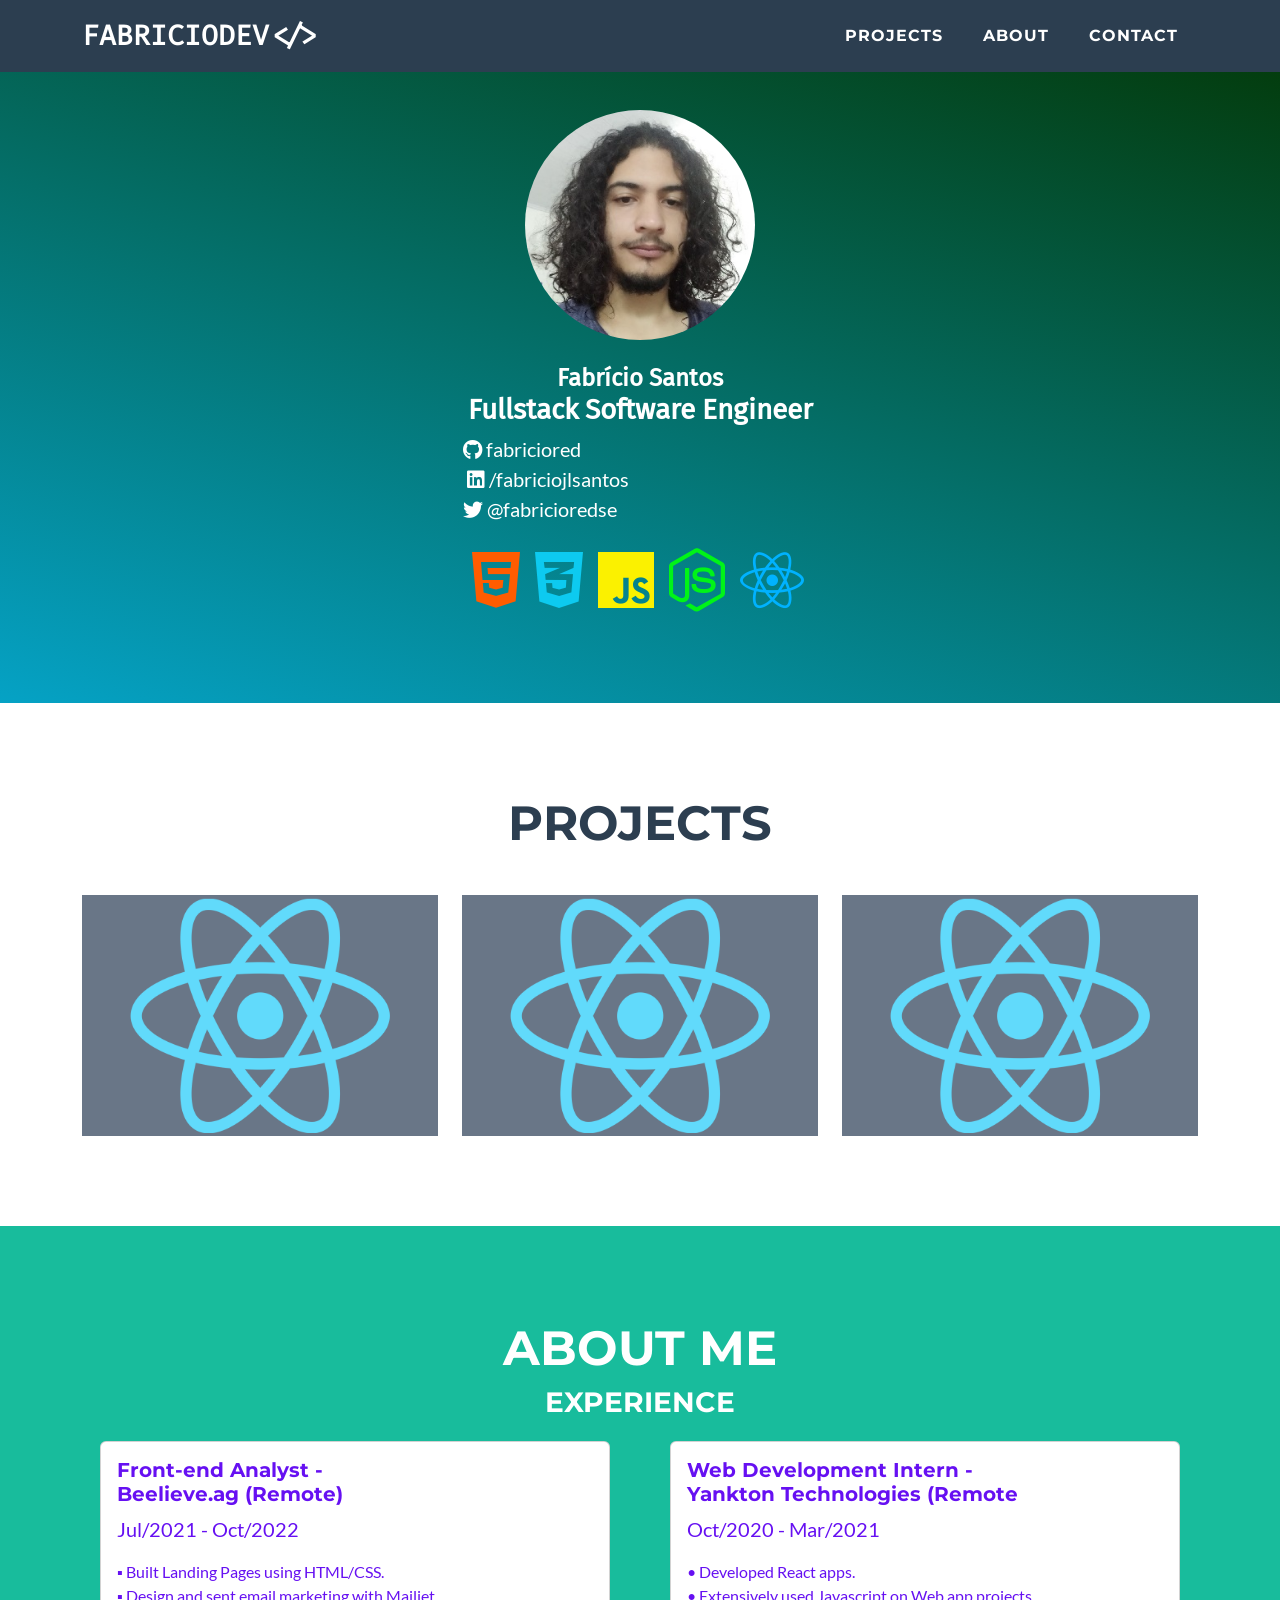
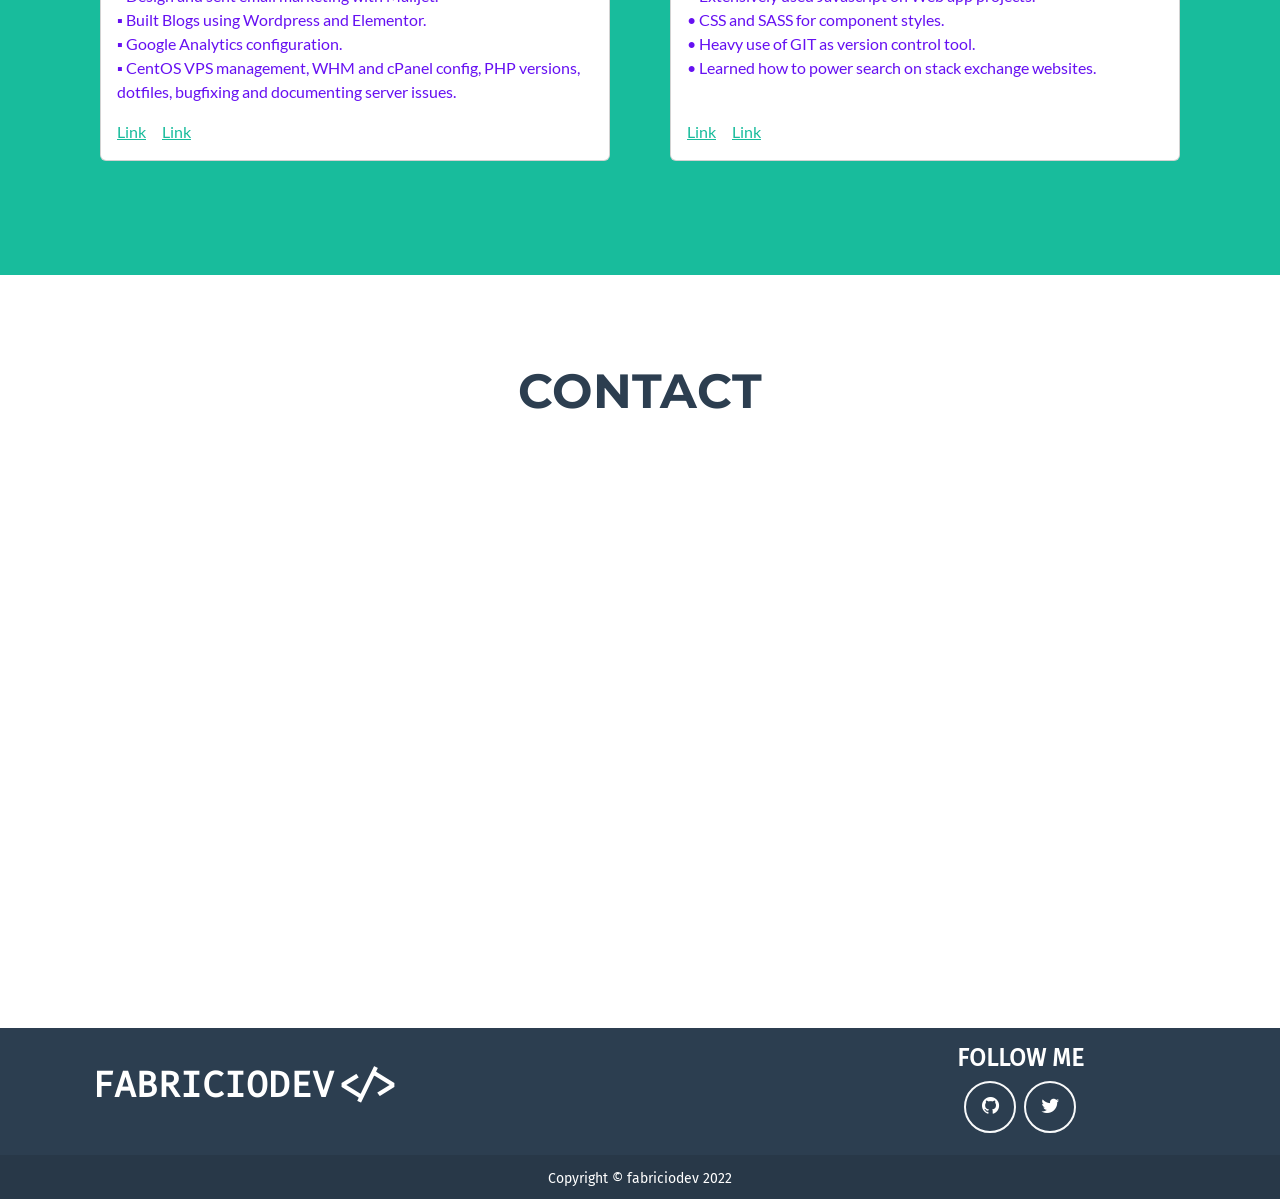
<file: index.html>
<!DOCTYPE html><html lang="en"><head><meta charset="utf-8"><meta name="viewport" content="width=device-width, initial-scale=1.0, shrink-to-fit=no"><title>Home - fabriciodev</title><meta name="description" content="Full-stack Software Engineer"><link rel="icon" type="image/png" sizes="32x32" href="assets/img/favicon.png"><link rel="icon" type="image/png" sizes="32x32" href="assets/img/favicon.png"><link rel="stylesheet" href="assets/bootstrap/css/bootstrap.min.css"><link rel="stylesheet" href="https://use.fontawesome.com/releases/v5.12.0/css/all.css"><link rel="stylesheet" href="https://cdnjs.cloudflare.com/ajax/libs/font-awesome/4.7.0/css/font-awesome.min.css"><link rel="stylesheet" href="assets/fonts/fontawesome5-overrides.min.css"><link rel="stylesheet" href="assets/css/styles.min.css"></head><body id="page-top" data-bs-spy="scroll" data-bs-target="#mainNav" data-bs-offset="72"><nav class="navbar navbar-light navbar-expand-lg fixed-top bg-secondary text-uppercase" id="mainNav" style="height: 72px;"><div class="container"><a class="navbar-brand" href="#page-top" style="font-family: 'Fira Code', monospace;font-size: 28px;">fabriciodev&lt;/&gt;</a><button data-bs-toggle="collapse" data-bs-target="#navbarResponsive" class="navbar-toggler text-white bg-primary navbar-toggler-right text-uppercase rounded" aria-controls="navbarResponsive" aria-expanded="false" aria-label="Toggle navigation"><i class="fa fa-bars"></i></button><div class="collapse navbar-collapse" id="navbarResponsive"><ul class="navbar-nav ms-auto"><li class="nav-item mx-0 mx-lg-1"><a class="nav-link py-3 px-0 px-lg-3 rounded" href="#portfolio">Projects</a></li><li class="nav-item mx-0 mx-lg-1"><a class="nav-link py-3 px-0 px-lg-3 rounded" href="#about">About</a></li><li class="nav-item mx-0 mx-lg-1"><a class="nav-link py-3 px-0 px-lg-3 rounded" href="#contact">Contact</a></li></ul></div></div></nav><header class="text-center text-white bg-primary masthead" style="height: 702.594px;padding: 150px 0px 96px;background: linear-gradient(-162deg, #033602 0%, #05a2c5), rgb(17,77,65);"><div class="container"><img class="rounded-circle img-fluid d-block mx-auto mb-4" src="assets/img/portrait.jpg" style="margin: -40px;height: 230px;"><h2 style="font-family: 'Fira Sans', sans-serif;font-size: 24px;margin: 0px;">Fabrício Santos</h2><h2 style="font-family: 'Fira Sans', sans-serif;">Fullstack Software Engineer</h2><p style="margin: 0px;text-align: center;font-size: 20px;transform: translate(-118px);"><i class="fab fa-github"></i>&nbsp;fabriciored</p><p style="margin: 0px;font-size: 20px;transform: translate(-188px);">&nbsp; &nbsp; &nbsp; &nbsp; &nbsp; &nbsp; &nbsp; &nbsp; &nbsp; &nbsp; &nbsp; &nbsp; &nbsp; &nbsp; &nbsp; &nbsp; &nbsp; &nbsp; &nbsp; &nbsp; &nbsp; &nbsp; &nbsp; &nbsp;&nbsp;<i class="fab fa-linkedin"></i>&nbsp;/fabriciojlsantos</p><p style="margin: 0px;font-size: 20px;transform: translate(-118px);">&nbsp; &nbsp; &nbsp; &nbsp; &nbsp;<i class="fab fa-twitter"></i>&nbsp;@fabricioredse</p><h2 class="font-weight-light mb-0" style="margin: 24px;"><i class="fab fa-html5" style="font-size: 64px;color: rgb(255,92,0);"></i>&nbsp; &nbsp;<i class="fab fa-css3-alt" style="font-size: 64px;color: var(--bs-cyan);"></i>&nbsp; &nbsp;<i class="fab fa-js" style="font-size: 64px;color: rgb(251,241,0);"></i>&nbsp; &nbsp;<i class="fab fa-node-js" style="color: #00f418;font-size: 64px;"></i>&nbsp; &nbsp;<i class="fab fa-react" style="color: #00b2ff;font-size: 64px;"></i>&nbsp;</h2></div></header><section id="portfolio" class="portfolio" style="/*height: 691.531px;*/padding: 60px 0px;"><div class="container"><h2 class="text-uppercase text-center text-secondary" style="height: 32px;margin: 40px;margin-bottom: 60px;">Projects</h2><div class="row"><div class="col-md-6 col-lg-4"><a class="d-block mx-auto portfolio-item" href="#portfolio-modal-1" data-bs-toggle="modal"><div class="d-flex portfolio-item-caption position-absolute h-100 w-100"><div class="text-center text-white my-auto portfolio-item-caption-content w-100"><i class="fa fa-search-plus fa-3x"></i></div></div><img class="img-fluid" src="assets/img/portfolio/projeto1.png"></a></div><div class="col-md-6 col-lg-4"><a class="d-block mx-auto portfolio-item" href="#portfolio-modal-2" data-bs-toggle="modal"><div class="d-flex portfolio-item-caption position-absolute h-100 w-100"><div class="text-center text-white my-auto portfolio-item-caption-content w-100"><i class="fa fa-search-plus fa-3x"></i></div></div><img class="img-fluid" src="assets/img/portfolio/projeto1.png"></a></div><div class="col-md-6 col-lg-4"><a class="d-block mx-auto portfolio-item" href="#portfolio-modal-3" data-bs-toggle="modal"><div class="d-flex portfolio-item-caption position-absolute h-100 w-100"><div class="text-center text-white my-auto portfolio-item-caption-content w-100"><i class="fa fa-search-plus fa-3x"></i></div></div><img class="img-fluid" src="assets/img/portfolio/projeto1.png"></a></div></div></div></section><section class="text-white bg-primary mb-0" id="about"><div class="container"><h2 class="text-uppercase text-center text-white" style="padding-top: 6px;">About me</h2><h3 class="text-uppercase text-center text-white" style="margin-bottom: -20px;margin-top: 18px;">Experience</h3><div class="text-center mt-4"></div></div><div class="container"><div class="row"><div class="col-md-6"><div class="card" style="margin: 18px;"><div class="card-body"><h5 style="color: var(--bs-indigo);">Front-end Analyst -&nbsp;<br><strong>Beelieve.ag (Remote)</strong><br></h5><p class="lead" style="color: var(--bs-indigo);">Jul/2021 - Oct/2022</p><p class="card-text" style="color: var(--bs-indigo);">▪ Built Landing Pages using HTML/CSS.<br>▪ Design and sent email marketing with Mailjet.<br>▪ Built Blogs using Wordpress and Elementor.<br>▪ Google Analytics configuration.<br>▪ CentOS VPS management, WHM and cPanel config, PHP versions, dotfiles, bugfixing and documenting server issues.<br></p><a class="card-link" href="#">Link</a><a class="card-link" href="#">Link</a></div></div></div><div class="col-md-6"><div class="card" style="margin: 18px;"><div class="card-body"><h5 style="color: var(--bs-indigo);">Web Development Intern -&nbsp;<br>Yankton Technologies (Remote</h5><p class="lead" style="color: var(--bs-indigo);">Oct/2020 - Mar/2021</p><p class="card-text" style="color: var(--bs-indigo);">• Developed React apps.<br>• Extensively used Javascript on Web app projects.<br>• CSS and SASS for component styles.<br>• Heavy use of GIT as version control tool.<br>• Learned how to power search on stack exchange websites.<br><br></p><a class="card-link" href="#">Link</a><a class="card-link" href="#">Link</a></div></div></div></div></div></section><section id="contact" style="padding-bottom: 60px;"><div class="container"><h2 class="text-uppercase text-center text-secondary mb-0" style="margin: 0px;padding: 0px;padding-bottom: 12px;">Contact</h2></div>
    <iframe
      id="JotFormIFrame-223446241937054"
      title="Formulário"
      onload="window.parent.scrollTo(0,0)"
      allowtransparency="true"
      allowfullscreen="true"
      allow="geolocation; microphone; camera"
      src="https://form.jotform.com/223446241937054"
      frameborder="0"
      style="
      min-width: 100%;
      height:539px;
      border:none;"
      scrolling="no"
    >
    </iframe>
    <script type="text/javascript">
      var ifr = document.getElementById("JotFormIFrame-223446241937054");
      if (ifr) {
        var src = ifr.src;
        var iframeParams = [];
        if (window.location.href && window.location.href.indexOf("?") > -1) {
          iframeParams = iframeParams.concat(window.location.href.substr(window.location.href.indexOf("?") + 1).split('&'));
        }
        if (src && src.indexOf("?") > -1) {
          iframeParams = iframeParams.concat(src.substr(src.indexOf("?") + 1).split("&"));
          src = src.substr(0, src.indexOf("?"))
        }
        iframeParams.push("isIframeEmbed=1");
        ifr.src = src + "?" + iframeParams.join('&');
      }
      window.handleIFrameMessage = function(e) {
        if (typeof e.data === 'object') { return; }
        var args = e.data.split(":");
        if (args.length > 2) { iframe = document.getElementById("JotFormIFrame-" + args[(args.length - 1)]); } else { iframe = document.getElementById("JotFormIFrame"); }
        if (!iframe) { return; }
        switch (args[0]) {
          case "scrollIntoView":
            iframe.scrollIntoView();
            break;
          case "setHeight":
            iframe.style.height = args[1] + "px";
            break;
          case "collapseErrorPage":
            if (iframe.clientHeight > window.innerHeight) {
              iframe.style.height = window.innerHeight + "px";
            }
            break;
          case "reloadPage":
            window.location.reload();
            break;
          case "loadScript":
            if( !window.isPermitted(e.origin, ['jotform.com', 'jotform.pro']) ) { break; }
            var src = args[1];
            if (args.length > 3) {
                src = args[1] + ':' + args[2];
            }
            var script = document.createElement('script');
            script.src = src;
            script.type = 'text/javascript';
            document.body.appendChild(script);
            break;
          case "exitFullscreen":
            if      (window.document.exitFullscreen)        window.document.exitFullscreen();
            else if (window.document.mozCancelFullScreen)   window.document.mozCancelFullScreen();
            else if (window.document.mozCancelFullscreen)   window.document.mozCancelFullScreen();
            else if (window.document.webkitExitFullscreen)  window.document.webkitExitFullscreen();
            else if (window.document.msExitFullscreen)      window.document.msExitFullscreen();
            break;
        }
        var isJotForm = (e.origin.indexOf("jotform") > -1) ? true : false;
        if(isJotForm && "contentWindow" in iframe && "postMessage" in iframe.contentWindow) {
          var urls = {"docurl":encodeURIComponent(document.URL),"referrer":encodeURIComponent(document.referrer)};
          iframe.contentWindow.postMessage(JSON.stringify({"type":"urls","value":urls}), "*");
        }
      };
      window.isPermitted = function(originUrl, whitelisted_domains) {
        var url = document.createElement('a');
        url.href = originUrl;
        var hostname = url.hostname;
        var result = false;
        if( typeof hostname !== 'undefined' ) {
          whitelisted_domains.forEach(function(element) {
              if( hostname.slice((-1 * element.length - 1)) === '.'.concat(element) ||  hostname === element ) {
                  result = true;
              }
          });
          return result;
        }
      };
      if (window.addEventListener) {
        window.addEventListener("message", handleIFrameMessage, false);
      } else if (window.attachEvent) {
        window.attachEvent("onmessage", handleIFrameMessage);
      }
      </script></section><footer class="text-center footer" style="padding: 40px 0px;padding-top: 16px;padding-bottom: 6px;"><div class="container"><div class="row"><div class="col-md-4 d-flex justify-content-xxl-center align-items-xxl-center mb-5 mb-lg-0" style="padding-top: 10px;"><h4 class="text-uppercase mb-4" style="font-family: 'Fira Code', monospace;font-size: 36px;margin: 10px;">Fabriciodev&lt;/&gt;</h4></div><div class="col-md-4"><p class="lead mb-0"></p></div><div class="col-md-4 d-flex flex-column justify-content-xxl-center align-items-xxl-center mb-5 mb-lg-0"><h4 class="text-uppercase" style="font-family: 'Fira Sans', sans-serif;">Follow me</h4><ul class="list-inline"><li class="list-inline-item"></li><li class="list-inline-item"><a class="btn btn-outline-light text-center btn-social rounded-circle" role="button" href="#"><i class="fa fa-github fa-fw"></i></a></li><li class="list-inline-item"><a class="btn btn-outline-light text-center btn-social rounded-circle" role="button" href="#"><i class="fa fa-twitter fa-fw"></i></a></li><li class="list-inline-item"></li></ul></div></div></div></footer><div class="text-center text-white copyright" style="padding: 0px 0px;padding-top: 10px;padding-bottom: 10px;"><div class="container"><small style="font-family: 'Fira Sans', sans-serif;">Copyright ©&nbsp;fabriciodev 2022</small></div></div><div class="d-lg-none scroll-to-top position-fixed rounded"><a class="text-center d-block rounded text-white" href="#page-top"><i class="fa fa-chevron-up"></i></a></div><div class="modal text-center" role="dialog" tabindex="-1" id="portfolio-modal-1"><div class="modal-dialog modal-lg" role="document"><div class="modal-content"><div class="modal-header"><button type="button" class="btn-close" data-bs-dismiss="modal" aria-label="Close"></button></div><div class="modal-body"><div class="container text-center"><div class="row"><div class="col-lg-8 mx-auto"><h2 class="text-uppercase text-secondary mb-0">Project Name</h2><hr class="star-dark mb-5"><img class="img-fluid mb-5" src="assets/img/portfolio/cabin.png"><p class="mb-5">Lorem ipsum dolor sit amet, consectetur adipisicing elit. Mollitia neque assumenda ipsam nihil, molestias magnam, recusandae quos quis inventore quisquam velit asperiores, vitae? Reprehenderit soluta, eos quod consequuntur itaque. Nam.</p></div></div></div></div><div class="modal-footer pb-5"><a class="btn btn-primary btn-lg mx-auto rounded-pill portfolio-modal-dismiss" role="button" data-bs-dismiss="modal"><i class="fa fa-close"></i>&nbsp;Close Project</a></div></div></div></div><div class="modal text-center" role="dialog" tabindex="-1" id="portfolio-modal-2"><div class="modal-dialog modal-lg" role="document"><div class="modal-content"><div class="modal-header"><button type="button" class="btn-close" data-bs-dismiss="modal" aria-label="Close"></button></div><div class="modal-body"><div class="container text-center"><div class="row"><div class="col-lg-8 mx-auto"><h2 class="text-uppercase text-secondary mb-0">Project Name</h2><hr class="star-dark mb-5"><img class="img-fluid mb-5" src="assets/img/portfolio/cake.png"><p class="mb-5">Lorem ipsum dolor sit amet, consectetur adipisicing elit. Mollitia neque assumenda ipsam nihil, molestias magnam, recusandae quos quis inventore quisquam velit asperiores, vitae? Reprehenderit soluta, eos quod consequuntur itaque. Nam.</p></div></div></div></div><div class="modal-footer pb-5"><a class="btn btn-primary btn-lg mx-auto rounded-pill portfolio-modal-dismiss" role="button" data-bs-dismiss="modal"><i class="fa fa-close"></i>&nbsp;Close Project</a></div></div></div></div><div class="modal text-center" role="dialog" tabindex="-1" id="portfolio-modal-3"><div class="modal-dialog modal-lg" role="document"><div class="modal-content"><div class="modal-header"><button type="button" class="btn-close" data-bs-dismiss="modal" aria-label="Close"></button></div><div class="modal-body"><div class="container text-center"><div class="row"><div class="col-lg-8 mx-auto"><h2 class="text-uppercase text-secondary mb-0">Project Name</h2><hr class="star-dark mb-5"><img class="img-fluid mb-5" src="assets/img/portfolio/circus.png"><p class="mb-5">Lorem ipsum dolor sit amet, consectetur adipisicing elit. Mollitia neque assumenda ipsam nihil, molestias magnam, recusandae quos quis inventore quisquam velit asperiores, vitae? Reprehenderit soluta, eos quod consequuntur itaque. Nam.</p></div></div></div></div><div class="modal-footer pb-5"><a class="btn btn-primary btn-lg mx-auto rounded-pill portfolio-modal-dismiss" role="button" data-bs-dismiss="modal"><i class="fa fa-close"></i>&nbsp;Close Project</a></div></div></div></div><div class="modal text-center" role="dialog" tabindex="-1" id="portfolio-modal-4"><div class="modal-dialog modal-lg" role="document"><div class="modal-content"><div class="modal-header"><button type="button" class="btn-close" data-bs-dismiss="modal" aria-label="Close"></button></div><div class="modal-body"><div class="container text-center"><div class="row"><div class="col-lg-8 mx-auto"><h2 class="text-uppercase text-secondary mb-0">Project Name</h2><hr class="star-dark mb-5"><img class="img-fluid mb-5" src="assets/img/portfolio/game.png"><p class="mb-5">Lorem ipsum dolor sit amet, consectetur adipisicing elit. Mollitia neque assumenda ipsam nihil, molestias magnam, recusandae quos quis inventore quisquam velit asperiores, vitae? Reprehenderit soluta, eos quod consequuntur itaque. Nam.</p></div></div></div></div><div class="modal-footer pb-5"><a class="btn btn-primary btn-lg mx-auto rounded-pill portfolio-modal-dismiss" role="button" data-bs-dismiss="modal"><i class="fa fa-close"></i>&nbsp;Close Project</a></div></div></div></div><div class="modal text-center" role="dialog" tabindex="-1" id="portfolio-modal-5"><div class="modal-dialog modal-lg" role="document"><div class="modal-content"><div class="modal-header"><button type="button" class="btn-close" data-bs-dismiss="modal" aria-label="Close"></button></div><div class="modal-body"><div class="container text-center"><div class="row"><div class="col-lg-8 mx-auto"><h2 class="text-uppercase text-secondary mb-0">Project Name</h2><hr class="star-dark mb-5"><img class="img-fluid mb-5" src="assets/img/portfolio/safe.png"><p class="mb-5">Lorem ipsum dolor sit amet, consectetur adipisicing elit. Mollitia neque assumenda ipsam nihil, molestias magnam, recusandae quos quis inventore quisquam velit asperiores, vitae? Reprehenderit soluta, eos quod consequuntur itaque. Nam.</p></div></div></div></div><div class="modal-footer pb-5"><a class="btn btn-primary btn-lg mx-auto rounded-pill portfolio-modal-dismiss" role="button" data-bs-dismiss="modal"><i class="fa fa-close"></i>&nbsp;Close Project</a></div></div></div></div><div class="modal text-center" role="dialog" tabindex="-1" id="portfolio-modal-6"><div class="modal-dialog modal-lg" role="document"><div class="modal-content"><div class="modal-header"><button type="button" class="btn-close" data-bs-dismiss="modal" aria-label="Close"></button></div><div class="modal-body"><div class="container text-center"><div class="row"><div class="col-lg-8 mx-auto"><h2 class="text-uppercase text-secondary mb-0">Project Name</h2><hr class="star-dark mb-5"><img class="img-fluid mb-5" src="assets/img/portfolio/submarine.png"><p class="mb-5">Lorem ipsum dolor sit amet, consectetur adipisicing elit. Mollitia neque assumenda ipsam nihil, molestias magnam, recusandae quos quis inventore quisquam velit asperiores, vitae? Reprehenderit soluta, eos quod consequuntur itaque. Nam.</p></div></div></div></div><div class="modal-footer pb-5"><a class="btn btn-primary btn-lg mx-auto rounded-pill portfolio-modal-dismiss" role="button" data-bs-dismiss="modal"><i class="fa fa-close"></i>&nbsp;Close Project</a></div></div></div></div><script src="https://cdn.jsdelivr.net/npm/bootstrap@5.2.2/dist/js/bootstrap.bundle.min.js"></script><script src="assets/js/script.min.js"></script></body></html>
</file>
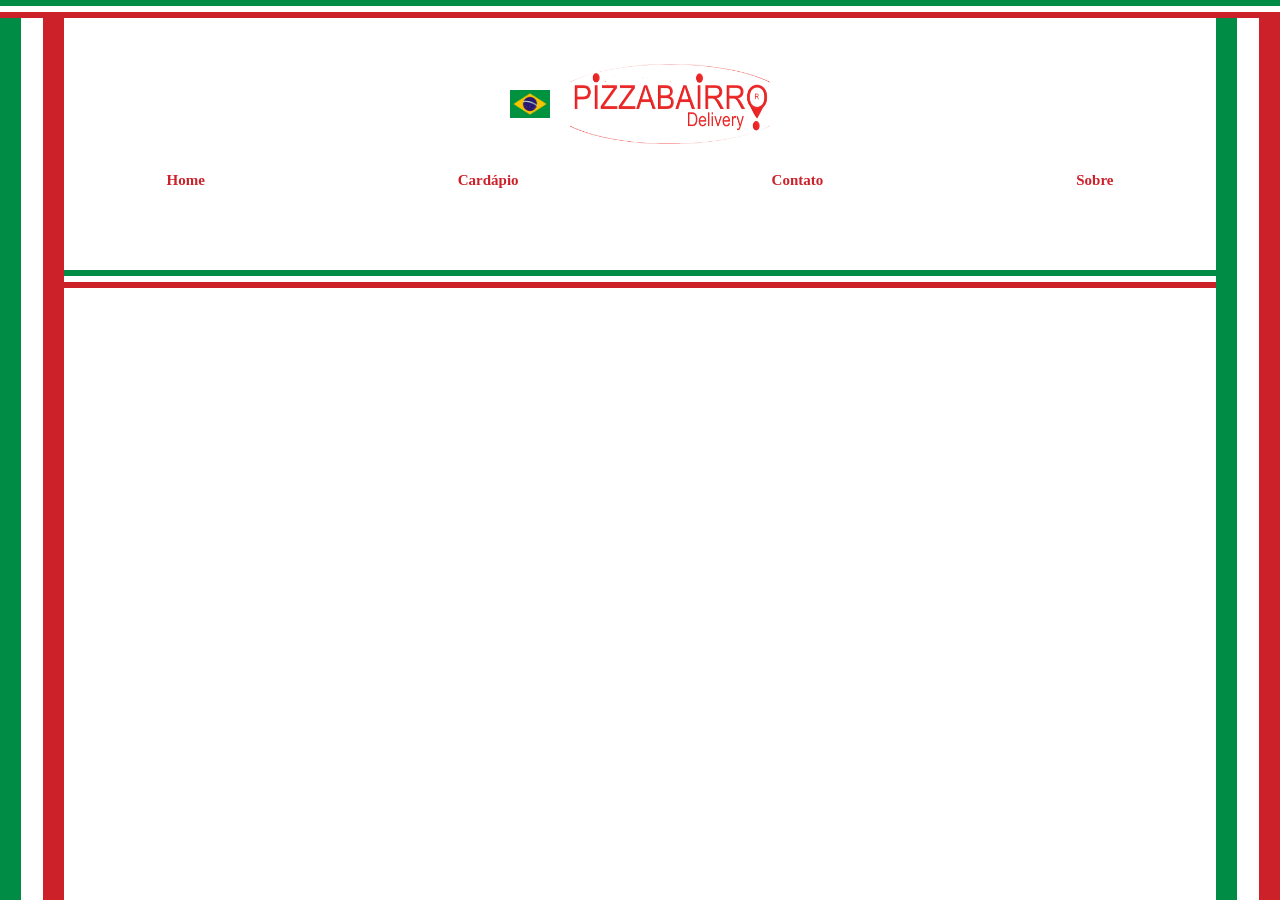
<file: cardapio.html>
<!DOCTYPE html>
<html lang="en">
  <head>
    <meta charset="UTF-8" />
    <meta name="viewport" content="width=device-width, initial-scale=1.0" />
    <title>Pizzabairro</title>
    <link rel="stylesheet" href="css/styles.css" />
    <link rel="preconnect" href="https://fonts.gstatic.com" />
    <link
      href="https://fonts.googleapis.com/css2?family=Yusei+Magic&display=swap"
      rel="stylesheet"
    />
  </head>
  <body>

    
    <div class="topbar"></div>
    <div class="topbar_"></div>
    <div class="leftbar"></div>
    <div class="rightbar"></div> 

    <div class="wrapper">
        <div class="header">
            <img class="bandeira" src="img/bandeira.png" alt="" />
            <img class="logo" src="img/PizzabairroLogo.png" alt="">
          </div>
      <div class="navbar">
        <ul>
          <li>
            <h2 class="navitem"><a href="/index.html">Home</a></h2>
          </li>
          <li>
            <h2 class="navitem"><a href="/cardapio.html">Cardápio</a></h2>
          </li>
          <li>
            <h2 class="navitem"><a href="/contato.html">Contato</a></h2>
          </li>
          <li>
            <h2 class="navitem"><a href="/sobre.html">Sobre</a></h2>
          </li>
        </ul>
      </div>
      <div class="topbar"></div>
      
    </div>
  </body>
</html>
</file>
<file: css/styles.css>
body {
  margin: 0;
}
.topbar{
    width: 100vw;
    height: 2%;
    position: absolute !important;
    top: 0;
    margin-bottom: 15px;
    background: linear-gradient(
    to bottom,
    #008c45,
    #008c45 33.33%,
    white 33.33%,
    white 66.66%,
    #cd212a 66.66%
  );
}
.topbar_{
    width: 100vw;
    height: 2%;
    position: absolute !important;
    top: 30%;
    margin-bottom: 15px;
    background: linear-gradient(
    to bottom,
    #008c45,
    #008c45 33.33%,
    white 33.33%,
    white 66.66%,
    #cd212a 66.66%
  );
}
.header {
    margin-top: 5%;
  display: flex;
  align-items: center;
  justify-content: center;
  background-color: white
  ;
}
.header h1 {
  font-family: "Yusei Magic", sans-serif;
  color: #cd212a;
}
.bandeira {
    width: 40px;
    height: 28px;
    margin-right: 20px;
}
.logo {
    width: 200px;
    height: 80px;
}
.navbar ul {
  display: flex;
  flex-direction: row;
  justify-content: space-around;
  list-style-type: none;
  padding-right: 40px;
  margin: 15;
}
.navbar ul a {
  text-decoration: none;
  color: #cd212a;
}
.navitem {
  font-size: 15px;
}
.wrapper {
  width: 100%;
  margin: auto;
}
.leftbar {
  height: 100vh;
  width: 5%;
  background: linear-gradient(
    to right,
    #008c45,
    #008c45 33.33%,
    white 33.33%,
    white 66.66%,
    #cd212a 66.66%
  );
  position: absolute;
  left: 0;
  top: 0;
}
.rightbar {
  height: 100vh;
  width: 5%;
  background: linear-gradient(
    to right,
    #008c45,
    #008c45 33.33%,
    white 33.33%,
    white 66.66%,
    #cd212a 66.66%
  );
  position: absolute;
  right: 0;
  top: 0;
}
</file>
<file: assets/fonts/fontawesome5-overrides.min.css>
.fab.fa-bitcoin:before{content:"\f379"}.far.fa-calendar:before,.fas.fa-calendar:before{content:"\f133"}.far.fa-clipboard:before,.fas.fa-clipboard:before{content:"\f328"}.fab.fa-facebook-f:before{content:"\f39e"}.fab.fa-google-plus:before{content:"\f2b3"}.fas.fa-hotel:before{content:"\f594"}.fab.fa-linkedin:before{content:"\f08c"}.fas.fa-reply:before{content:"\f3e5"}.fas.fa-thermometer:before{content:"\f491"}.fab.fa-vimeo:before{content:"\f40a"}.far.fa-window-close:before,.fas.fa-window-close:before{content:"\f410"}.fab.fa-youtube-square:before{content:"\f431"}
</file>
<file: assets/css/styles.min.css>
@font-face{font-family:'Fira Code';src:url(../../assets/fonts//s/firacode/v21/uU9eCBsR6Z2vfE9aq3bL0fxyUs4tcw4W_D1sJV37Nv7g.woff2) format('woff2');font-weight:400;font-style:normal;font-display:swap;unicode-range:U+0460-052F,U+1C80-1C88,U+20B4,U+2DE0-2DFF,U+A640-A69F,U+FE2E-FE2F}@font-face{font-family:'Fira Code';src:url(../../assets/fonts//s/firacode/v21/uU9eCBsR6Z2vfE9aq3bL0fxyUs4tcw4W_D1sJVT7Nv7g.woff2) format('woff2');font-weight:400;font-style:normal;font-display:swap;unicode-range:U+0301,U+0400-045F,U+0490-0491,U+04B0-04B1,U+2116}@font-face{font-family:'Fira Code';src:url(../../assets/fonts//s/firacode/v21/uU9eCBsR6Z2vfE9aq3bL0fxyUs4tcw4W_D1sJVz7Nv7g.woff2) format('woff2');font-weight:400;font-style:normal;font-display:swap;unicode-range:U+1F00-1FFF}@font-face{font-family:'Fira Code';src:url(../../assets/fonts//s/firacode/v21/uU9eCBsR6Z2vfE9aq3bL0fxyUs4tcw4W_D1sJVP7Nv7g.woff2) format('woff2');font-weight:400;font-style:normal;font-display:swap;unicode-range:U+0370-03FF}@font-face{font-family:'Fira Code';src:url(../../assets/fonts//s/firacode/v21/uU9eCBsR6Z2vfE9aq3bL0fxyUs4tcw4W_D1sJV77Nv7g.woff2) format('woff2');font-weight:400;font-style:normal;font-display:swap;unicode-range:U+0100-024F,U+0259,U+1E00-1EFF,U+2020,U+20A0-20AB,U+20AD-20CF,U+2113,U+2C60-2C7F,U+A720-A7FF}@font-face{font-family:'Fira Code';src:url(../../assets/fonts//s/firacode/v21/uU9eCBsR6Z2vfE9aq3bL0fxyUs4tcw4W_D1sJVD7Ng.woff2) format('woff2');font-weight:400;font-style:normal;font-display:swap;unicode-range:U+0000-00FF,U+0131,U+0152-0153,U+02BB-02BC,U+02C6,U+02DA,U+02DC,U+2000-206F,U+2074,U+20AC,U+2122,U+2191,U+2193,U+2212,U+2215,U+FEFF,U+FFFD}@font-face{font-family:'Fira Sans';src:url(../../assets/fonts//s/firasans/v16/va9E4kDNxMZdWfMOD5VvmojLeTY.woff2) format('woff2');font-weight:400;font-style:normal;font-display:swap;unicode-range:U+0460-052F,U+1C80-1C88,U+20B4,U+2DE0-2DFF,U+A640-A69F,U+FE2E-FE2F}@font-face{font-family:'Fira Sans';src:url(../../assets/fonts//s/firasans/v16/va9E4kDNxMZdWfMOD5Vvk4jLeTY.woff2) format('woff2');font-weight:400;font-style:normal;font-display:swap;unicode-range:U+0301,U+0400-045F,U+0490-0491,U+04B0-04B1,U+2116}@font-face{font-family:'Fira Sans';src:url(../../assets/fonts//s/firasans/v16/va9E4kDNxMZdWfMOD5Vvm4jLeTY.woff2) format('woff2');font-weight:400;font-style:normal;font-display:swap;unicode-range:U+1F00-1FFF}@font-face{font-family:'Fira Sans';src:url(../../assets/fonts//s/firasans/v16/va9E4kDNxMZdWfMOD5VvlIjLeTY.woff2) format('woff2');font-weight:400;font-style:normal;font-display:swap;unicode-range:U+0370-03FF}@font-face{font-family:'Fira Sans';src:url(../../assets/fonts//s/firasans/v16/va9E4kDNxMZdWfMOD5VvmIjLeTY.woff2) format('woff2');font-weight:400;font-style:normal;font-display:swap;unicode-range:U+0102-0103,U+0110-0111,U+0128-0129,U+0168-0169,U+01A0-01A1,U+01AF-01B0,U+1EA0-1EF9,U+20AB}@font-face{font-family:'Fira Sans';src:url(../../assets/fonts//s/firasans/v16/va9E4kDNxMZdWfMOD5VvmYjLeTY.woff2) format('woff2');font-weight:400;font-style:normal;font-display:swap;unicode-range:U+0100-024F,U+0259,U+1E00-1EFF,U+2020,U+20A0-20AB,U+20AD-20CF,U+2113,U+2C60-2C7F,U+A720-A7FF}@font-face{font-family:'Fira Sans';src:url(../../assets/fonts//s/firasans/v16/va9E4kDNxMZdWfMOD5Vvl4jL.woff2) format('woff2');font-weight:400;font-style:normal;font-display:swap;unicode-range:U+0000-00FF,U+0131,U+0152-0153,U+02BB-02BC,U+02C6,U+02DA,U+02DC,U+2000-206F,U+2074,U+20AC,U+2122,U+2191,U+2193,U+2212,U+2215,U+FEFF,U+FFFD}@font-face{font-family:Lato;src:url(../../assets/fonts//s/lato/v23/S6u8w4BMUTPHjxsAUi-qJCY.woff2) format('woff2');font-weight:400;font-style:italic;font-display:swap;unicode-range:U+0100-024F,U+0259,U+1E00-1EFF,U+2020,U+20A0-20AB,U+20AD-20CF,U+2113,U+2C60-2C7F,U+A720-A7FF}@font-face{font-family:Lato;src:url(../../assets/fonts//s/lato/v23/S6u8w4BMUTPHjxsAXC-q.woff2) format('woff2');font-weight:400;font-style:italic;font-display:swap;unicode-range:U+0000-00FF,U+0131,U+0152-0153,U+02BB-02BC,U+02C6,U+02DA,U+02DC,U+2000-206F,U+2074,U+20AC,U+2122,U+2191,U+2193,U+2212,U+2215,U+FEFF,U+FFFD}@font-face{font-family:Lato;src:url(../../assets/fonts//s/lato/v23/S6u_w4BMUTPHjxsI5wq_FQft1dw.woff2) format('woff2');font-weight:700;font-style:italic;font-display:swap;unicode-range:U+0100-024F,U+0259,U+1E00-1EFF,U+2020,U+20A0-20AB,U+20AD-20CF,U+2113,U+2C60-2C7F,U+A720-A7FF}@font-face{font-family:Lato;src:url(../../assets/fonts//s/lato/v23/S6u_w4BMUTPHjxsI5wq_Gwft.woff2) format('woff2');font-weight:700;font-style:italic;font-display:swap;unicode-range:U+0000-00FF,U+0131,U+0152-0153,U+02BB-02BC,U+02C6,U+02DA,U+02DC,U+2000-206F,U+2074,U+20AC,U+2122,U+2191,U+2193,U+2212,U+2215,U+FEFF,U+FFFD}@font-face{font-family:Lato;src:url(../../assets/fonts//s/lato/v23/S6uyw4BMUTPHjxAwXjeu.woff2) format('woff2');font-weight:400;font-style:normal;font-display:swap;unicode-range:U+0100-024F,U+0259,U+1E00-1EFF,U+2020,U+20A0-20AB,U+20AD-20CF,U+2113,U+2C60-2C7F,U+A720-A7FF}@font-face{font-family:Lato;src:url(../../assets/fonts//s/lato/v23/S6uyw4BMUTPHjx4wXg.woff2) format('woff2');font-weight:400;font-style:normal;font-display:swap;unicode-range:U+0000-00FF,U+0131,U+0152-0153,U+02BB-02BC,U+02C6,U+02DA,U+02DC,U+2000-206F,U+2074,U+20AC,U+2122,U+2191,U+2193,U+2212,U+2215,U+FEFF,U+FFFD}@font-face{font-family:Lato;src:url(../../assets/fonts//s/lato/v23/S6u9w4BMUTPHh6UVSwaPGR_p.woff2) format('woff2');font-weight:700;font-style:normal;font-display:swap;unicode-range:U+0100-024F,U+0259,U+1E00-1EFF,U+2020,U+20A0-20AB,U+20AD-20CF,U+2113,U+2C60-2C7F,U+A720-A7FF}@font-face{font-family:Lato;src:url(../../assets/fonts//s/lato/v23/S6u9w4BMUTPHh6UVSwiPGQ.woff2) format('woff2');font-weight:700;font-style:normal;font-display:swap;unicode-range:U+0000-00FF,U+0131,U+0152-0153,U+02BB-02BC,U+02C6,U+02DA,U+02DC,U+2000-206F,U+2074,U+20AC,U+2122,U+2191,U+2193,U+2212,U+2215,U+FEFF,U+FFFD}@font-face{font-family:Montserrat;src:url(../../assets/fonts//s/montserrat/v25/JTUSjIg1_i6t8kCHKm459WRhyzbi.woff2) format('woff2');font-weight:400;font-style:normal;font-display:swap;unicode-range:U+0460-052F,U+1C80-1C88,U+20B4,U+2DE0-2DFF,U+A640-A69F,U+FE2E-FE2F}@font-face{font-family:Montserrat;src:url(../../assets/fonts//s/montserrat/v25/JTUSjIg1_i6t8kCHKm459W1hyzbi.woff2) format('woff2');font-weight:400;font-style:normal;font-display:swap;unicode-range:U+0301,U+0400-045F,U+0490-0491,U+04B0-04B1,U+2116}@font-face{font-family:Montserrat;src:url(../../assets/fonts//s/montserrat/v25/JTUSjIg1_i6t8kCHKm459WZhyzbi.woff2) format('woff2');font-weight:400;font-style:normal;font-display:swap;unicode-range:U+0102-0103,U+0110-0111,U+0128-0129,U+0168-0169,U+01A0-01A1,U+01AF-01B0,U+1EA0-1EF9,U+20AB}@font-face{font-family:Montserrat;src:url(../../assets/fonts//s/montserrat/v25/JTUSjIg1_i6t8kCHKm459Wdhyzbi.woff2) format('woff2');font-weight:400;font-style:normal;font-display:swap;unicode-range:U+0100-024F,U+0259,U+1E00-1EFF,U+2020,U+20A0-20AB,U+20AD-20CF,U+2113,U+2C60-2C7F,U+A720-A7FF}@font-face{font-family:Montserrat;src:url(../../assets/fonts//s/montserrat/v25/JTUSjIg1_i6t8kCHKm459Wlhyw.woff2) format('woff2');font-weight:400;font-style:normal;font-display:swap;unicode-range:U+0000-00FF,U+0131,U+0152-0153,U+02BB-02BC,U+02C6,U+02DA,U+02DC,U+2000-206F,U+2074,U+20AC,U+2122,U+2191,U+2193,U+2212,U+2215,U+FEFF,U+FFFD}@font-face{font-family:Montserrat;src:url(../../assets/fonts//s/montserrat/v25/JTUSjIg1_i6t8kCHKm459WRhyzbi.woff2) format('woff2');font-weight:700;font-style:normal;font-display:swap;unicode-range:U+0460-052F,U+1C80-1C88,U+20B4,U+2DE0-2DFF,U+A640-A69F,U+FE2E-FE2F}@font-face{font-family:Montserrat;src:url(../../assets/fonts//s/montserrat/v25/JTUSjIg1_i6t8kCHKm459W1hyzbi.woff2) format('woff2');font-weight:700;font-style:normal;font-display:swap;unicode-range:U+0301,U+0400-045F,U+0490-0491,U+04B0-04B1,U+2116}@font-face{font-family:Montserrat;src:url(../../assets/fonts//s/montserrat/v25/JTUSjIg1_i6t8kCHKm459WZhyzbi.woff2) format('woff2');font-weight:700;font-style:normal;font-display:swap;unicode-range:U+0102-0103,U+0110-0111,U+0128-0129,U+0168-0169,U+01A0-01A1,U+01AF-01B0,U+1EA0-1EF9,U+20AB}@font-face{font-family:Montserrat;src:url(../../assets/fonts//s/montserrat/v25/JTUSjIg1_i6t8kCHKm459Wdhyzbi.woff2) format('woff2');font-weight:700;font-style:normal;font-display:swap;unicode-range:U+0100-024F,U+0259,U+1E00-1EFF,U+2020,U+20A0-20AB,U+20AD-20CF,U+2113,U+2C60-2C7F,U+A720-A7FF}@font-face{font-family:Montserrat;src:url(../../assets/fonts//s/montserrat/v25/JTUSjIg1_i6t8kCHKm459Wlhyw.woff2) format('woff2');font-weight:700;font-style:normal;font-display:swap;unicode-range:U+0000-00FF,U+0131,U+0152-0153,U+02BB-02BC,U+02C6,U+02DA,U+02DC,U+2000-206F,U+2074,U+20AC,U+2122,U+2191,U+2193,U+2212,U+2215,U+FEFF,U+FFFD}@media (max-width:300px){#portfolio{height:1333.531px}}
</file>
